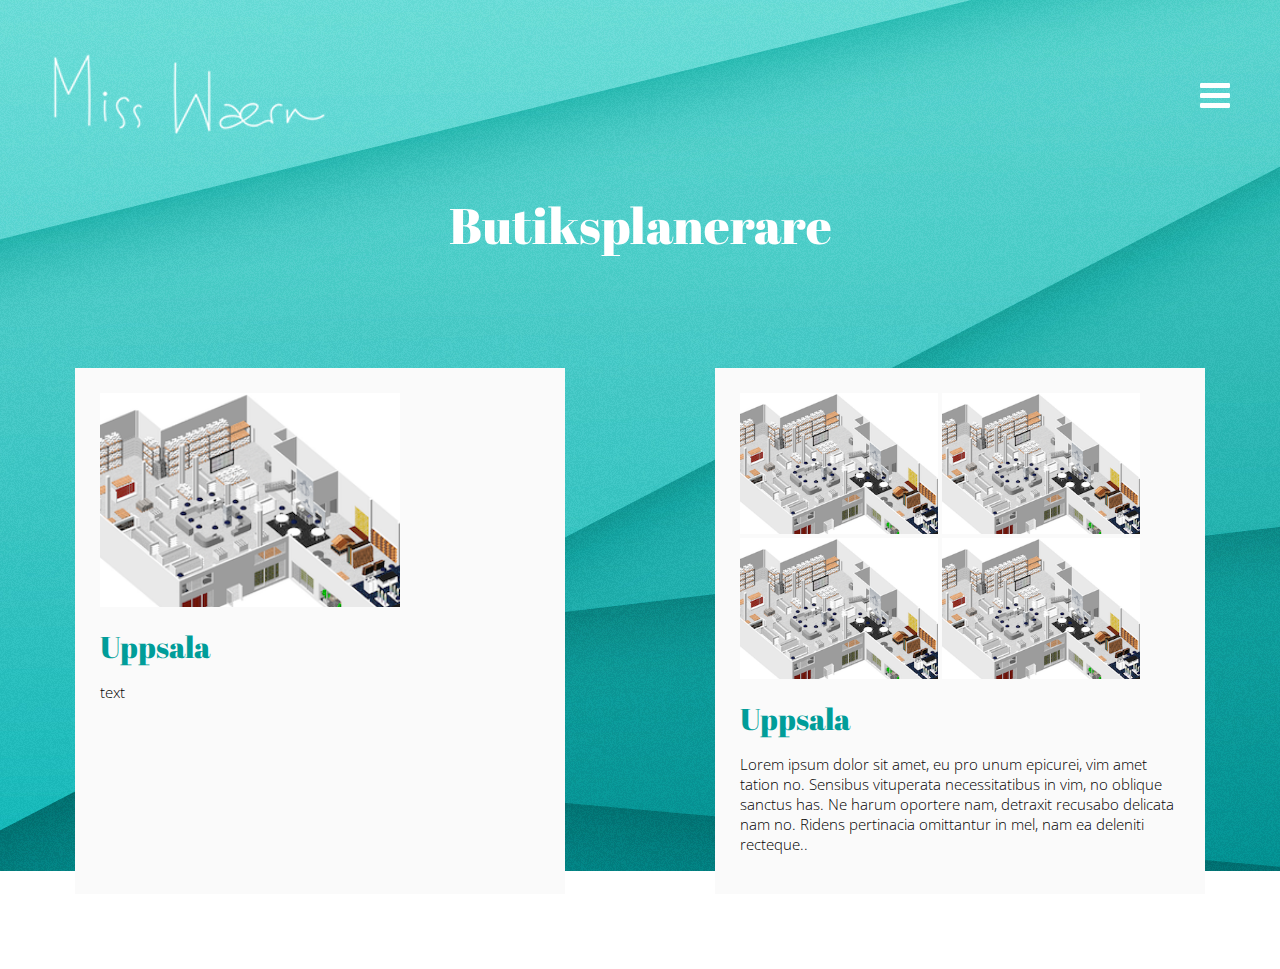
<file: Butiksplanerare.html>
<!DOCTYPE html>
<html lang="sv">
    <head>
      <meta charset="utf-8">
      <title> Butiksplanerare Miss Wærn</title>
      <link rel="stylesheet" href="./styles.css" type="text/css">
      <link href="https://fonts.googleapis.com/css?family=Abril+Fatface|Open+Sans+Condensed:300" rel="stylesheet">
    </head>
    <body>

      <div class="banner">

        <div class="Logotyp">
          <img src="./images/logotyp vit text-04.png" alt="Miss Wærn">
        </div>
        <!-- <a href="#menu"> -->
          <img class="menu" src="./images/menu.svg" alt="menu"> </a>
      </div>

      <h1> Butiksplanerare </h1>

      <div class="container-two">

        <div class="Entry one">
          <img class="Post-picture" src="./images/Butiksplanering1.png" alt="Uppsala">
          <div>
            <h5 class="Entry-heading"> Uppsala </h5>
            <p class="Entry-text"> text </p>
          </div>
        </div>

        <div class="Entry one">
          <div class="Img-group">
                <img class="Entry-picture" src="./images/Butiksplanering1.png" alt="Uppsala">
                <img class="Entry-picture" src="./images/Butiksplanering1.png" alt="Uppsala">
                <img class="Entry-picture" src="./images/Butiksplanering1.png" alt="Uppsala">
                <img class="Entry-picture" src="./images/Butiksplanering1.png" alt="Uppsala">
          </div>
          <div>
            <h5 class="Entry-heading"> Uppsala </h5>
            <p class="Entry-text"> Lorem ipsum dolor sit amet, eu pro unum epicurei,
                vim amet tation no. Sensibus vituperata necessitatibus in vim, no
                oblique sanctus has. Ne harum oportere nam, detraxit recusabo delicata nam no.
                Ridens pertinacia omittantur in mel, nam ea deleniti recteque..  </p>
          </div>
        </div>



      </div>
    </body>
</html>
</file>
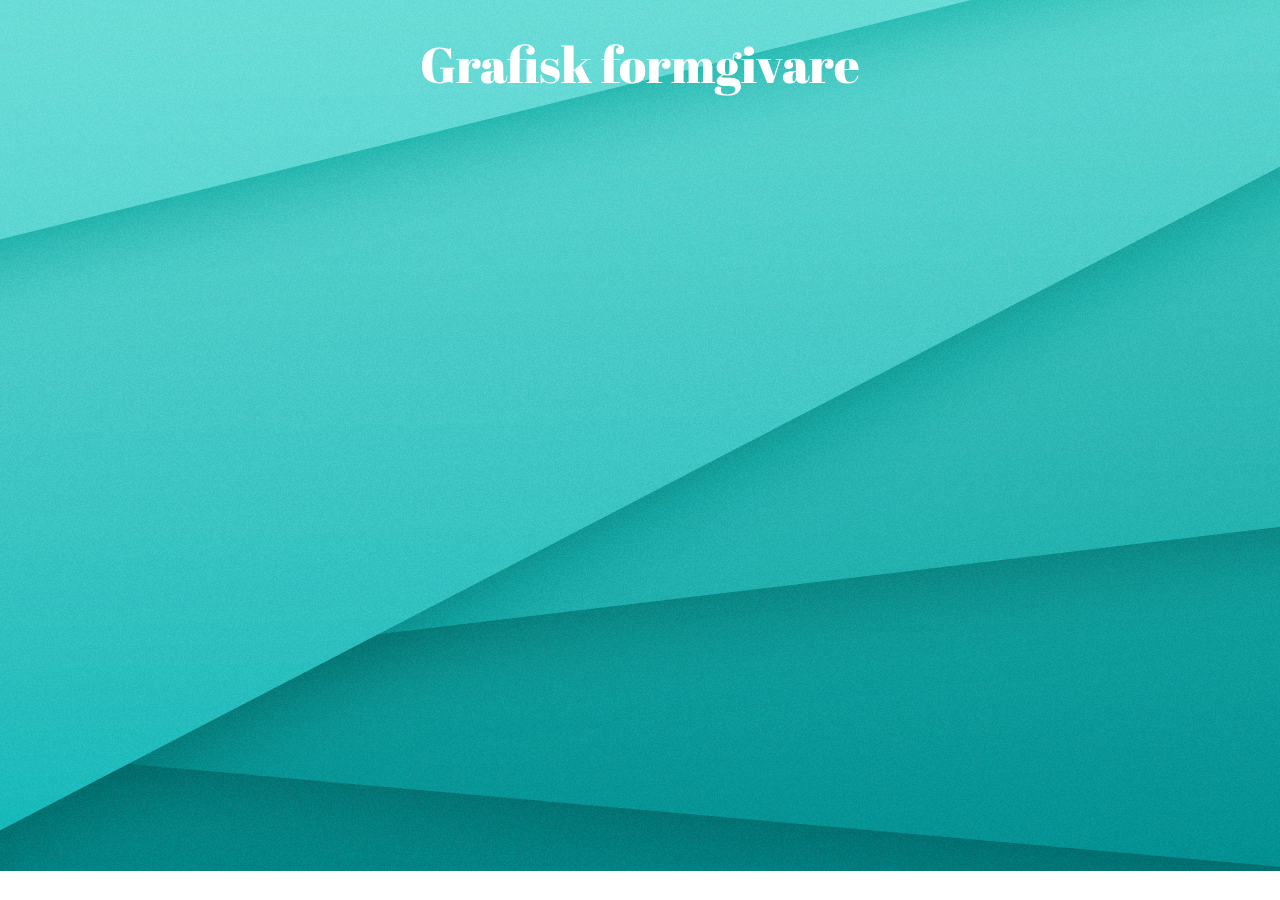
<file: Grafisk formgivare.html>
<!DOCTYPE html>
<html lang="sv">
    <head>
      <meta charset="utf-8">
      <title> Grafisk formgivare Miss Wærn </title>
      <link rel="stylesheet" href="./styles.css" type="text/css">
      <link href="https://fonts.googleapis.com/css?family=Abril+Fatface|Open+Sans+Condensed:300" rel="stylesheet">
    </head>
    <body>
      <h1> Grafisk formgivare</h1>
    </body>
</html>
</file>
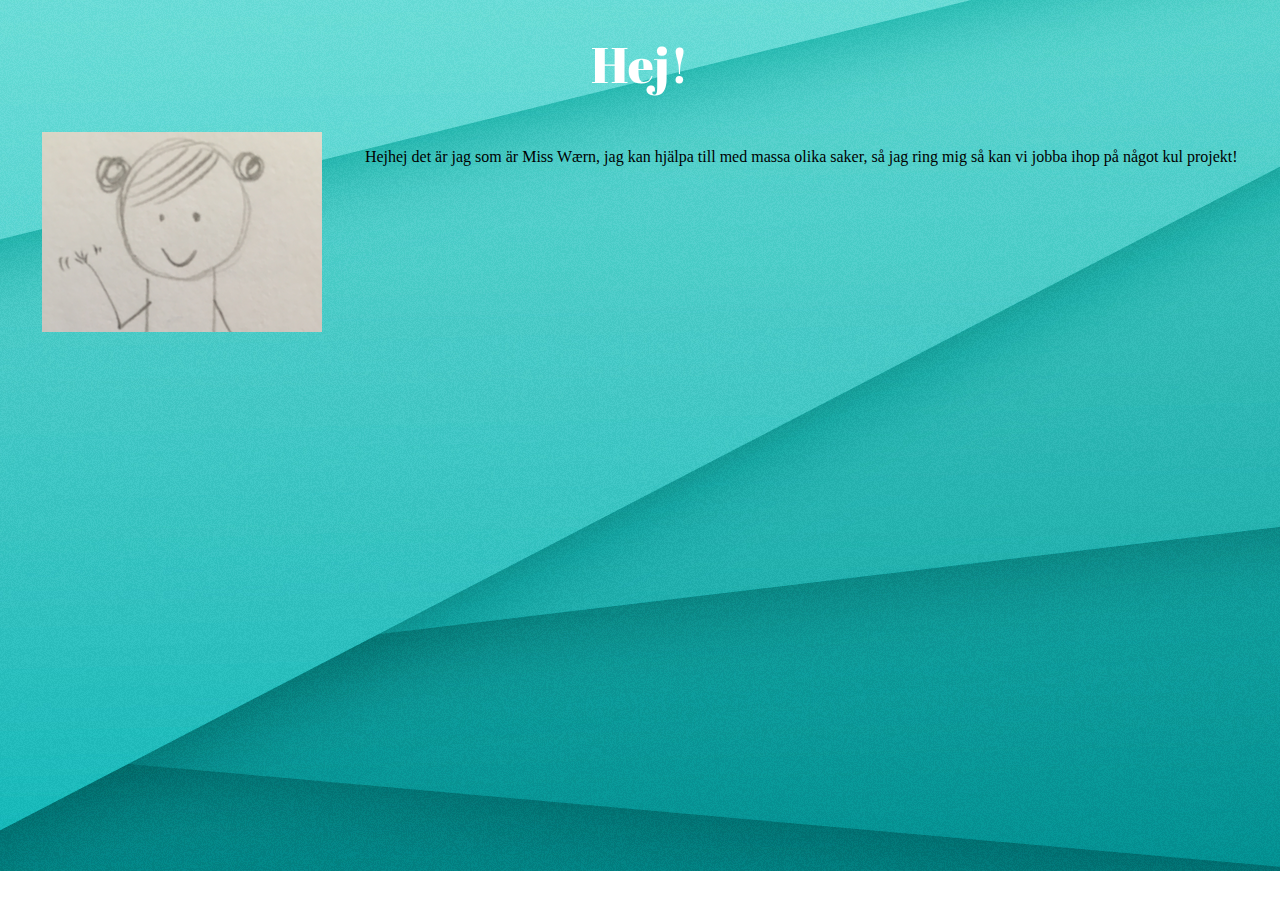
<file: Kontakt.html>
<!DOCTYPE html>
<html lang="sv">
    <head>
      <meta charset="utf-8">
      <title> Kontakt Miss Wærn</title>
      <link rel="stylesheet" href="./styles.css" type="text/css">
      <link href="https://fonts.googleapis.com/css?family=Abril+Fatface|Open+Sans+Condensed:300" rel="stylesheet">
    </head>
    <body>

    

      <h1> Hej! </h1>
        <div class="container two">
          <img src="./images/Hej.png" alt="Hej">
          <p> Hejhej det är jag som är Miss Wærn, jag kan hjälpa till med massa olika saker, så jag
            ring mig så kan vi jobba ihop på något kul projekt! </p>
        </div>


    </body>
</html>
</file>
<file: styles.css>
body {
background: url("./images/Lines.png") no-repeat top left;
background-size: auto;
clear:both;
padding:0px;
margin:0px;
}

.banner {
  display: flex;
  flex-direction: row;
  justify-content: space-between;
  align-items: center;
  margin: 50px;
}

.menu {
  width: 30px;
}

h1 {
  font-family: "abril Fatface";
  font-weight: lighter;
  font-size: 50px;
  color: #ffffff;
  margin-top: 30px;
  display:flex;
  justify-content: center;
}

h2 {
  display:flex;
  justify-content: center;
  font-size: 25px;
  padding-top: 250px;
  padding-bottom: 100px;
  font-family: "abril Fatface";
  font-weight:lighter;
  color: #ffffff;
}

.container {
  height: 75%;
  width: 100%;
  display: flex;
  flex-wrap: wrap;
  justify-content: space-evenly;

}

a {
  text-decoration: none;
}

.Post {
  padding: 30px;
  margin: 25px;
  height: 400px;
  width: 300px;
  display: flex;
  flex-direction: column;
  /* align-items:center; */
  background-color: #fafafa;
  box-shadow:
  0 0 15px rgba(0,0,0, 0.5);
}


.Post-heading {
  color: #009d99;
  font-family: "abril Fatface";
  font-size: 30px;
  font-weight: normal;
  margin-top: 0px;
  margin-left: 0px;
  margin-bottom: 10px;

}

.Post-picture {
  width: 300px;
}

.Post-text {
  color:#000000;
  font-family:"Open Sans Condensed";
  font-weight: lighter;
  font-size: 15px;
  margin-left: 0px;
}

.container-two {
  height: auto;
  width: 100%;
  display: flex;
  flex-direction: row;
  justify-content: space-evenly;

}

.Entry {
  padding: 25px;
  margin: 75px;
  width: 50%;
  height: auto;
  display: column;
  background-color: #fafafa;
}

.Entry-heading {
  padding-top: 15px;
  color: #009d99;
  font-family: "abril Fatface";
  font-size: 30px;
  font-weight: normal;
  margin-top: 0px;
  margin-left: 0px;
  margin-bottom: 10px;
}

.Entry-text {
  color:#000000;
  font-family:"Open Sans Condensed";
  font-weight: lighter;
  font-size: 15px;
  margin-left: 0px;
}

.Entry-picture {
  width: 45%;
}

.Img-group {
  /* justify-content: space-between; */

}

.footer {
  width: 100%;
  display: flex;
  justify-content: center;
  align-items: center;
  margin-top: 30px;
  background-color: #009d99;
  color:#fafafa;
  font-family:"Open Sans Condensed";
  font-weight: lighter;
  font-size: 20px;
}




@media only screen and (min-width:700px) {
  h2 {
    font-size: 40px;
  }
  .Post-text {
    font-size: 20px;
  }
}

@media only screen and (min-width:1000px) {
  h2 {
    font-size: 55px;
  }
}
</file>
